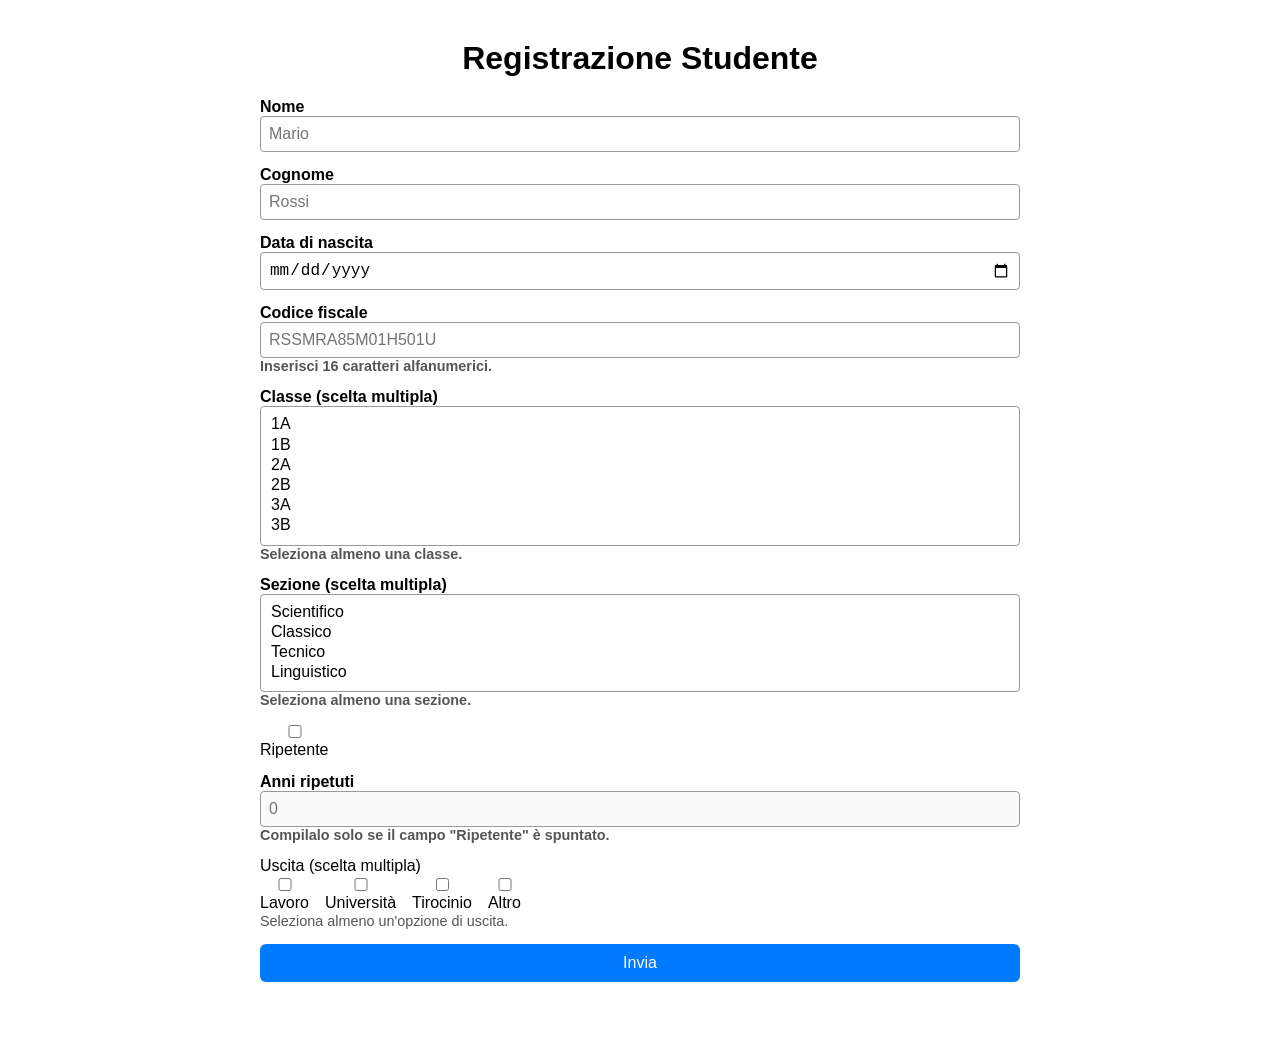
<file: es02/index.html>
<!DOCTYPE html>
<html lang="it">
<head>
  <meta charset="UTF-8" />
  <meta name="viewport" content="width=device-width, initial-scale=1.0" />
  <title>Registrazione Studente</title>
  <link rel="stylesheet" href="style.css" />
</head>
<body>
  <h1>Registrazione Studente</h1>

  <form id="studentForm" novalidate>
    <label>
      Nome
      <input type="text" id="nome" name="nome" placeholder="Mario" />
    </label>

    <label>
      Cognome
      <input type="text" id="cognome" name="cognome" placeholder="Rossi" />
    </label>

    <label>
      Data di nascita
      <input type="date" id="dataNascita" name="dataNascita" />
    </label>

    <label>
      Codice fiscale
      <input type="text" id="codiceFiscale" name="codiceFiscale" maxlength="16" placeholder="RSSMRA85M01H501U" />
      <span class="note">Inserisci 16 caratteri alfanumerici.</span>
    </label>

    <label>
      Classe (scelta multipla)
      <select id="classe" name="classe" multiple size="6">
        <option value="1A">1A</option>
        <option value="1B">1B</option>
        <option value="2A">2A</option>
        <option value="2B">2B</option>
        <option value="3A">3A</option>
        <option value="3B">3B</option>
      </select>
      <span class="note">Seleziona almeno una classe.</span>
    </label>

    <label>
      Sezione (scelta multipla)
      <select id="sezione" name="sezione" multiple size="4">
        <option value="Scientifico">Scientifico</option>
        <option value="Classico">Classico</option>
        <option value="Tecnico">Tecnico</option>
        <option value="Linguistico">Linguistico</option>
      </select>
      <span class="note">Seleziona almeno una sezione.</span>
    </label>

    <div class="checkbox-row">
      <label>
        <input type="checkbox" id="ripetente" name="ripetente" /> Ripetente
      </label>
    </div>

    <label>
      Anni ripetuti
      <input type="number" id="anniRipetuti" name="anniRipetuti" min="0" placeholder="0" disabled />
      <span class="note">Compilalo solo se il campo "Ripetente" è spuntato.</span>
    </label>

    <div>
      Uscita (scelta multipla)
      <div class="checkbox-row" id="uscitaGroup">
        <label><input type="checkbox" value="Lavoro" name="uscita" /> Lavoro</label>
        <label><input type="checkbox" value="Università" name="uscita" /> Università</label>
        <label><input type="checkbox" value="Tirocinio" name="uscita" /> Tirocinio</label>
        <label><input type="checkbox" value="Altro" name="uscita" /> Altro</label>
      </div>
      <span class="note">Seleziona almeno un'opzione di uscita.</span>
    </div>

    <div class="submit-block">
      <button type="submit">Invia</button>
      <div id="formErrors" class="error-list" aria-live="polite"></div>
    </div>
  </form>

  <script src="script.js"></script>
</body>
</html>
</file>
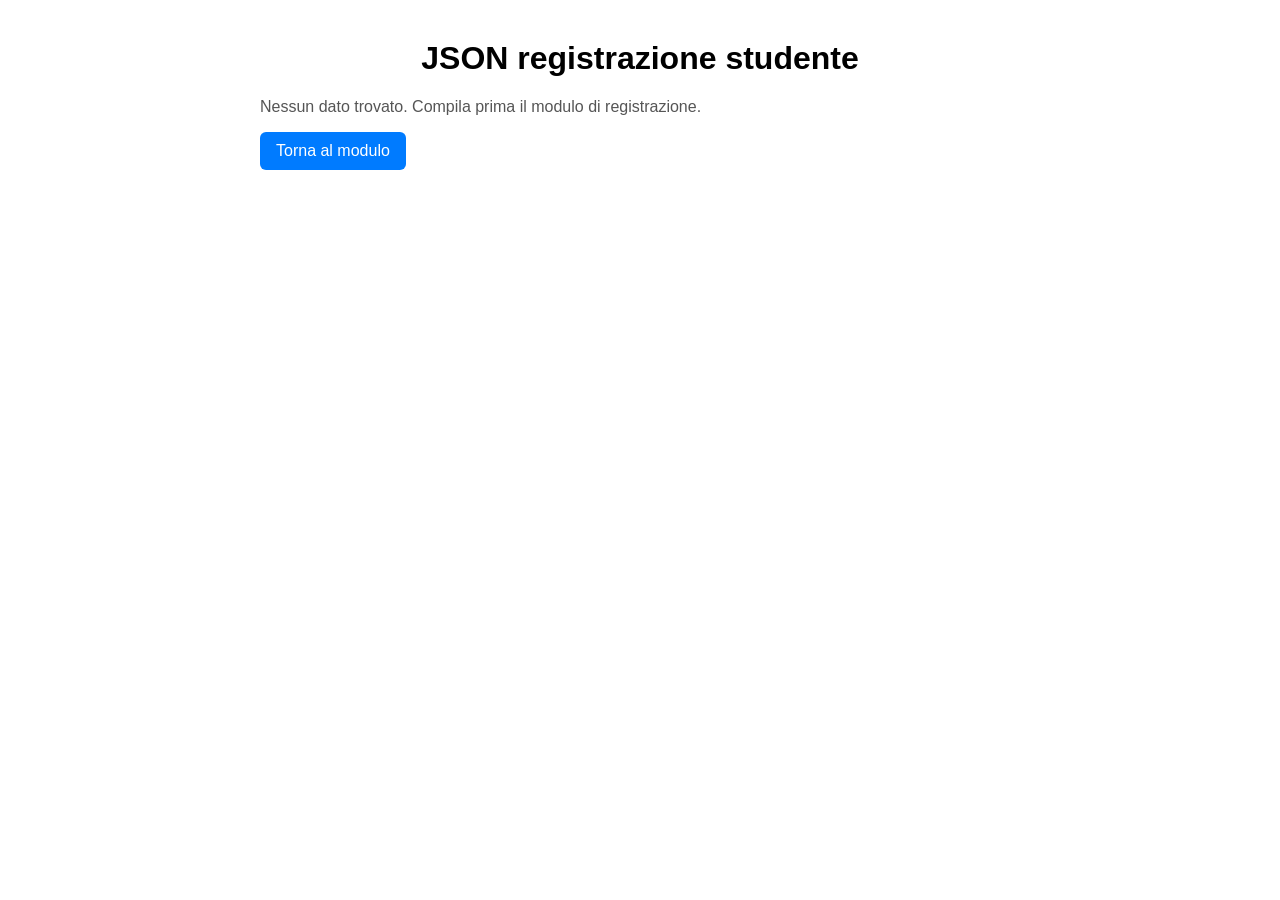
<file: es02/result.html>
<!DOCTYPE html>
<html lang="it">
<head>
  <meta charset="UTF-8" />
  <meta name="viewport" content="width=device-width, initial-scale=1.0" />
  <title>Risultato Registrazione</title>
  <link rel="stylesheet" href="style.css" />
</head>
<body>
  <h1>JSON registrazione studente</h1>
  <div id="content"></div>
  <button id="backButton">Torna al modulo</button>

  <script>
    const content = document.getElementById('content');
    const stored = localStorage.getItem('studentRegistrationResult');
    const back = document.getElementById('backButton');

    if (!stored) {
      content.innerHTML = '<p class="empty">Nessun dato trovato. Compila prima il modulo di registrazione.</p>';
    } else {
      content.innerHTML = '<pre>' + stored + '</pre>';
    }

    back.addEventListener('click', () => window.location.href = 'index.html');
  </script>
</body>
</html>
</file>
<file: es02/style.css>
body { font-family: Arial, sans-serif; max-width: 760px; margin: 40px auto; padding: 0 16px; }
h1 { text-align: center; }
form { display: grid; gap: 14px; }
label { display: flex; flex-direction: column; font-weight: 600; }
input[type="text"], input[type="date"], input[type="number"], select { padding: 8px; font-size: 1rem; border: 1px solid #999; border-radius: 4px; }
.field-error { border-color: #c00 !important; }
.error-list { color: #900; margin-top: 8px; font-size: 0.95rem; }
.checkbox-row, .multiple-row { display: flex; gap: 16px; flex-wrap: wrap; }
.checkbox-row label, .multiple-row label { font-weight: normal; }
.submit-block { display: flex; flex-direction: column; gap: 8px; }
button { padding: 10px 16px; font-size: 1rem; border: none; border-radius: 6px; background: #007bff; color: white; cursor: pointer; }
button:hover { background: #005bb5; }
.note { font-size: 0.9rem; color: #555; }
pre { background: #f3f3f3; border: 1px solid #ccc; padding: 16px; border-radius: 6px; overflow-x: auto; }
.empty { color: #555; }
</file>
